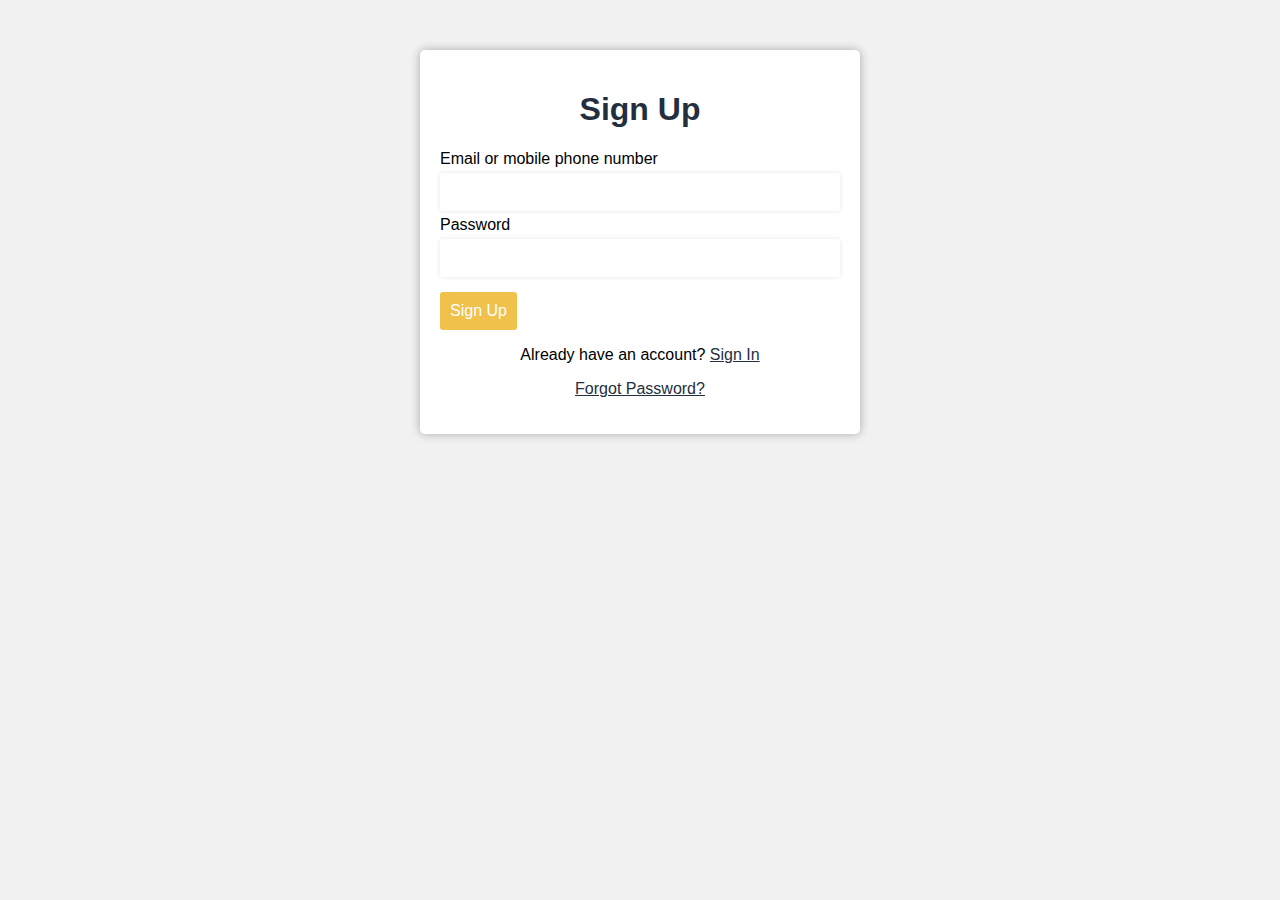
<file: Amazon Clone HTML CSS Sign-In/amazonloginpage.html>
<!DOCTYPE html>
<html>
  <head>
    <title>Amazon Sign Up</title>
    <style>
      body {
        font-family: Arial, sans-serif;
        background-color: #f1f1f1;
      }
      .container {
        margin: 50px auto;
        width: 400px;
        padding: 20px;
        background-color: #fff;
        border-radius: 5px;
        box-shadow: 0 0 10px rgba(0, 0, 0, 0.3);
      }
      h1 {
        text-align: center;
        color: #232f3e;
      }
      input[type="text"],
      input[type="email"],
      input[type="password"] {
        width: 100%;
        padding: 10px;
        margin: 5px 0;
        border: none;
        border-radius: 3px;
        box-sizing: border-box;
        box-shadow: 0 0 5px rgba(0, 0, 0, 0.1);
        font-size: 16px;
      }
      input[type="submit"] {
        background-color: #f0c14b;
        color: #fff;
        border: none;
        border-radius: 3px;
        padding: 10px;
        cursor: pointer;
        font-size: 16px;
        margin-top: 10px;
      }
      input[type="submit"]:hover {
        background-color: #ff9900;
      }
      p {
        text-align: center;
      }
      a {
        color: #232f3e;
      }
    </style>
  </head>
  <body>
    <div class="container">
      <h1>Sign Up</h1>
      <form action="#" method="post">
        <label for="email">Email or mobile phone number</label>
        <input type="email" id="email" name="email" required />
        <label for="password">Password</label>
        <input type="password" id="password" name="password" required />
        <input type="submit" value="Sign Up" />
      </form>
      <p>
        Already have an account? <a href="#">Sign In</a>
      </p>
      <p>
        <a href="#">Forgot Password?</a>
      </p>
    </div>
  </body>
</html>
</file>
